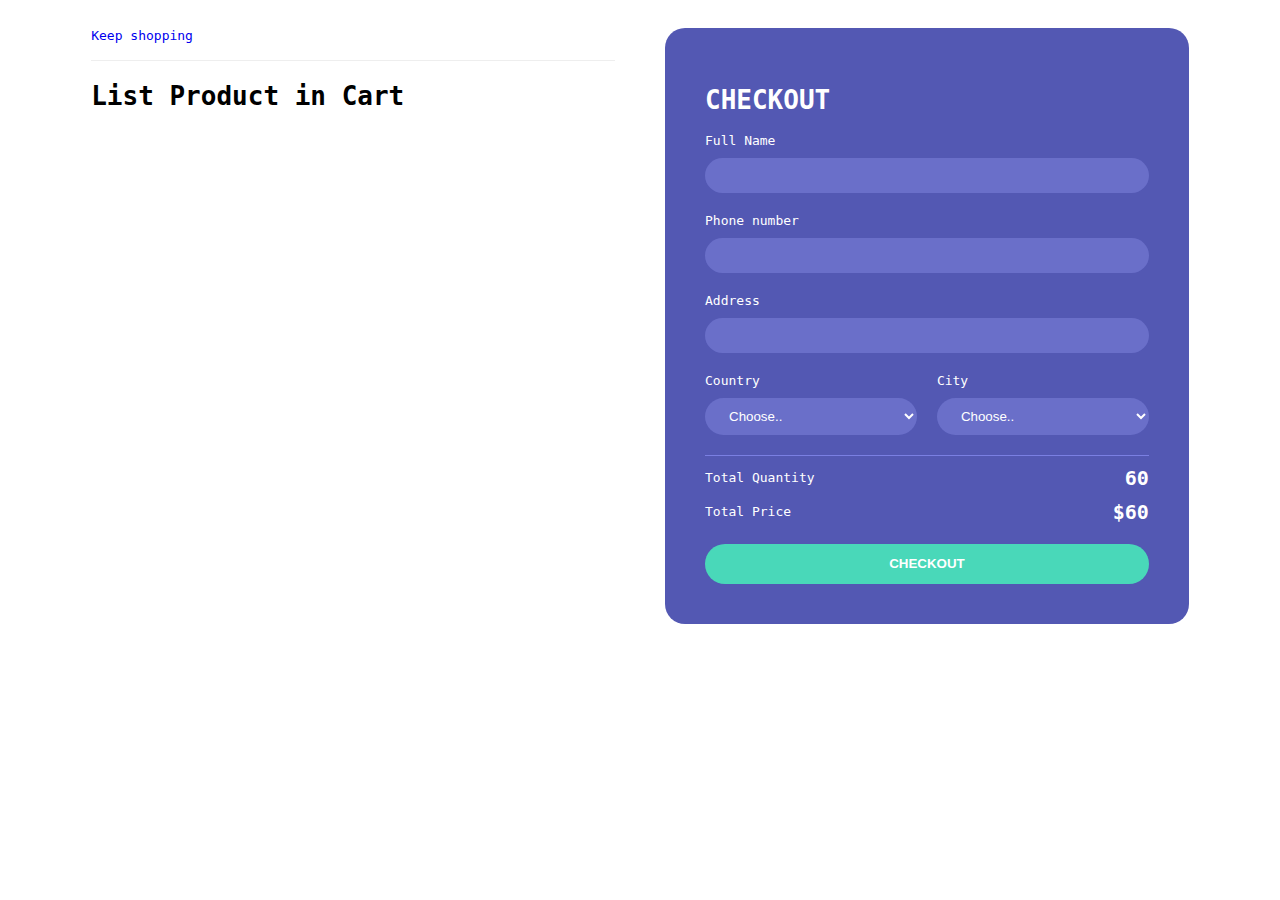
<file: checkout.html>
<html lang="en">
<head>
    <meta charset="UTF-8">
    <meta name="viewport" content="width=device-width, initial-scale=1.0">
    <title>Document</title>
    <link rel="stylesheet" href="CSS/style.css">
</head>
<body>
    
    <div class="container">
        <div class="checkoutLayout">
            <div class="returnCart">
                <a href="Shop.html">Keep shopping</a>
                <h1>List Product in Cart</h1>
                <div class="list">
                    <div class="item">
                        <img src="images/1.webp">
                        <div class="info">
                            <div class="name"> PRODUCT 1</div>
                            <div class="Price">$22/1 product</div>
                        </div>
                        <div class="quantity">1</div>
                        <div class="returnPrice">$50</div>
                    </div>
                </div>
            </div>

            <div class="right">
                <h1>CHECKOUT</h1>
                <div class="form">
                    <div class="group">
                        <label for="">Full Name</label>
                        <input type="text" name="" id="">
                    </div>
                    <div class="group">
                        <label for="">Phone number</label>
                        <input type="text" name="" id="">
                    </div>
                    <div class="group">
                        <label for="">Address</label>
                        <input type="text" name="" id="">
                    </div>
                    <div class="group">
                        <label for="">Country</label>
                        <select name="" id="">
                            <option value="">Choose..</option>
                            <option value="london">london</option>
                        </select>
                    </div>
                    <div class="group">
                        <label for="">City</label>
                        <select name="" id="">
                            <option value="">Choose..</option>
                            <option value="london">london</option>
                        </select>
                    </div>
                </div>
                <div class="return">
                    <div class="row">
                        <div>Total Quantity</div>
                        <div class="totalQuantity">60</div>
                    </div>
                    <div class="row">
                        <div>Total Price</div>
                        <div class="totalPrice">$60</div>
                    </div>
                </div>
                <button class="buttonCheckout">
                    CHECKOUT
                </button>
            </div>
        </div>
    </div>

    <script src="JS/checkout.js"></script>
</body>
</html>
</file>
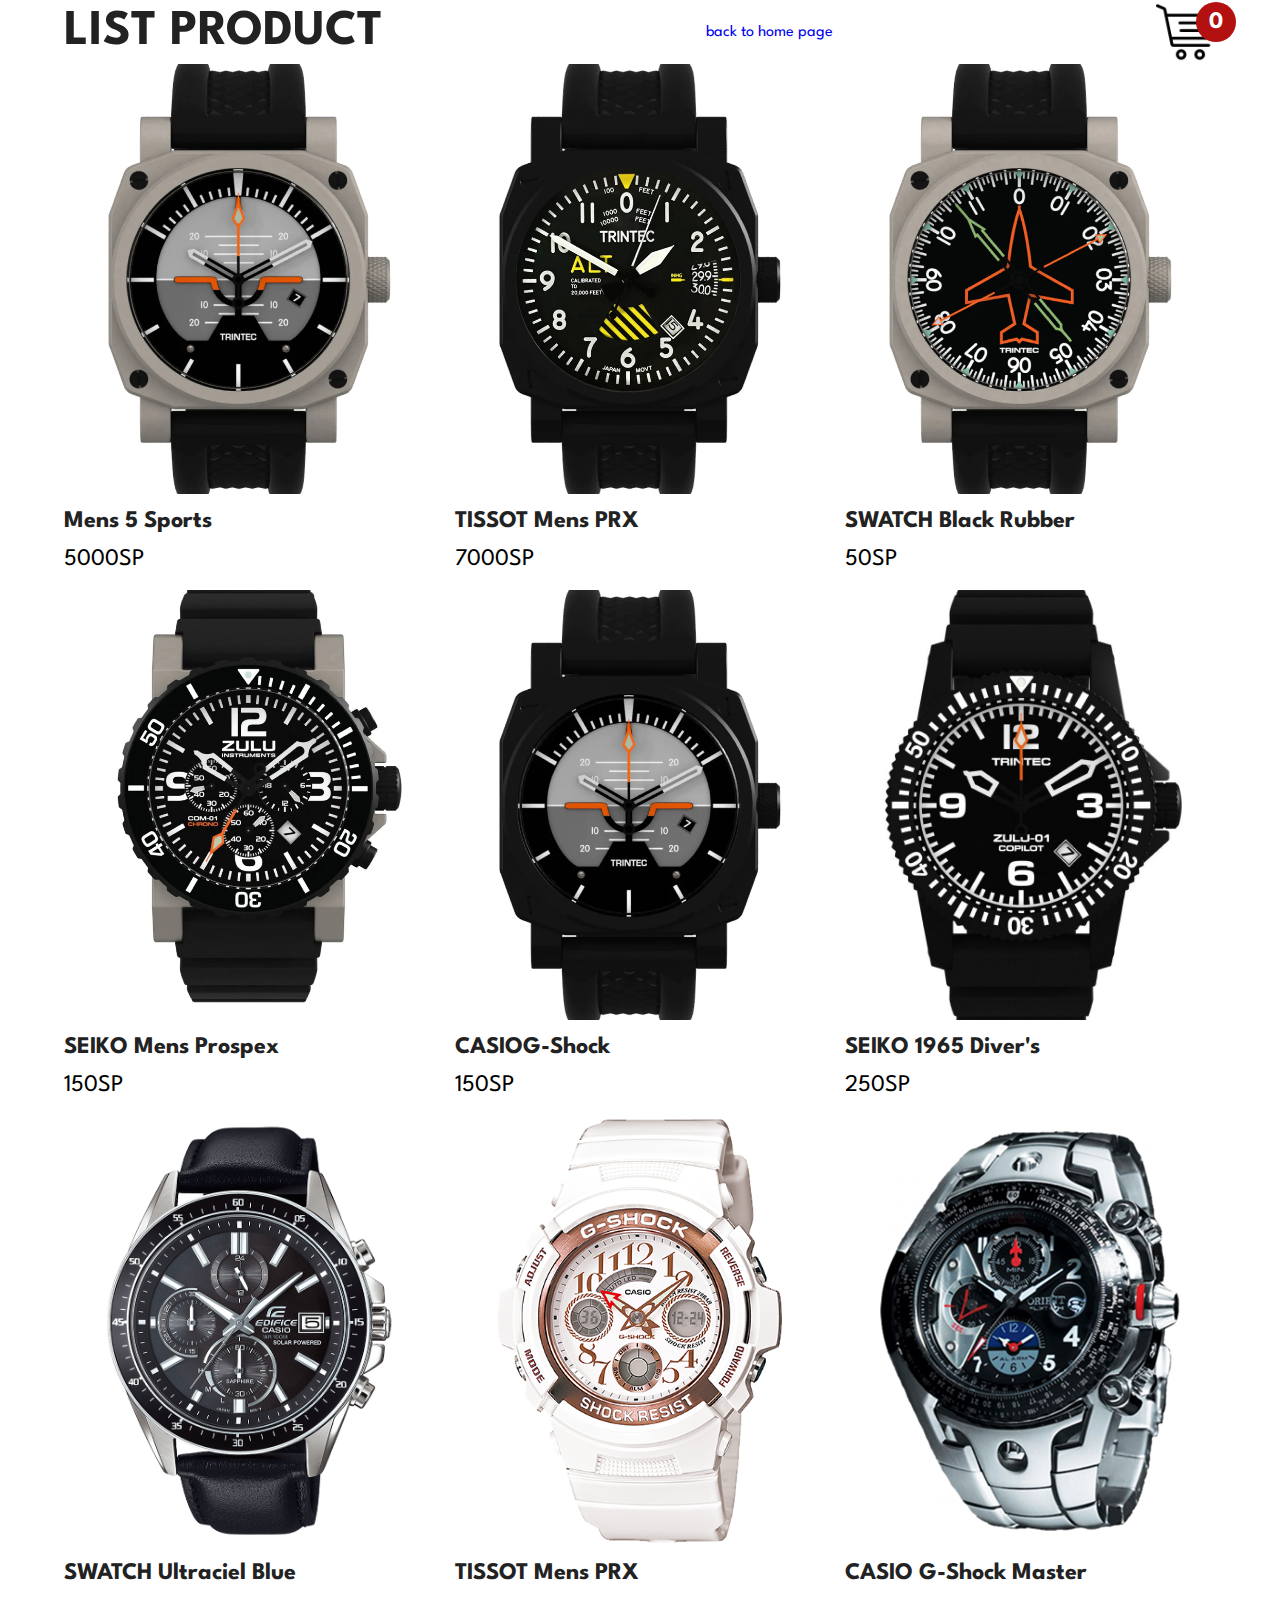
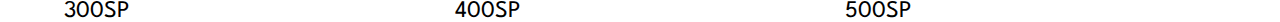
<file: Shop.html>
<html lang="en">
<head>
    <meta charset="UTF-8">
    <meta name="viewport" content="width=device-width, initial-scale=1.0">
    <title>Document</title>
    <link rel="stylesheet" href="CSS/style.css">
    <link rel="stylesheet" href="CSS/style_index.css">
</head>
<body>

    <div class="container">
        <header>
            <h1>LIST PRODUCT</h1>
            <a href="index.html">back to home page</a>
            <div class="iconCart">
                <img src="icon.png" alt="">
                <div class="totalQuantity">0</div>
            </div>
        </header>

        <div class="listProduct">
            <div class="item">
                <img src="images/1.webp" alt="">
                <h2>Product Name</h2>
                <div class="price">$50</div>
                <button>Add to cart</button>
            </div>
        </div>

    </div>

    <div class="cart">
        <h2>CART</h2>
        <div class="listCart">
            <div class="item">
                <img src="images/1.webp" alt="">
                <div class="content">
                    <div class="name">
                        Product name
                    </div>
                    <div class="price">
                        $50/1 product
                    </div>  
                </div>

                <div class="quantity">
                    <button>-</button>
                    <span class="value">3</span>
                    <button>+</button>
                </div>
            </div>
        </div>

        <div class="buttons">
            <div class="close">CLOSE</div>
            <div class="checkout">
            <a href="checkout.html">Check</a>
            </div>
        </div>
    </div>

    <script src="JS/app.js"></script>
</body>
</html>
</file>
<file: CSS/style.css>
body{
    font-family: monospace;
    overflow-x: hidden;
    font-synthesis: 15px;
}
a{
    text-decoration: none;
}
.container{
    width: 1200px;
    margin: auto;
    max-width: 90%;
    transition: transform 1s;
}

header img{
    width: 60px;
}
header{
    display: flex;
    align-items: center;
    justify-content: space-between;
}
header .iconCart{
    position: relative;
    z-index: 1;
}
header .totalQuantity{
    position: absolute;
    top: 0;
    right: 0;
    font-size: x-large;
    background-color: #b31010;
    width: 40px;
    height: 40px;
    color: #fff;
    font-weight: bold;
    display: flex;
    justify-content: center;
    align-items: center;
    border-radius: 50%;
    transform: translateX(20px);
}
.listProduct{
    display: grid;
    grid-template-columns: repeat(3, 1fr);
    gap: 20px;
}
.listProduct .item img{
    width: 100%;
        height: 430px;
    object-fit: cover;
}
.listProduct .item{
    position: relative;
}
.listProduct .item h2{
    font-weight: 700;
    font-size: x-large;
}
.listProduct .item .price{
    font-size: x-large;
}

.listProduct .item button{
    position: absolute;
    top: 50%;
    left: 50%;
    background-color: #088178;
    color: #fff;
    width: 50%;
    border: none;
    padding: 20px 30px;
    box-shadow: 0 10px 50px #000;
    cursor: pointer;
    transform: translateX(-50%) translateY(100px);
    opacity: 0;
}
.listProduct .item:hover button{
    transition:  0.5s;
    opacity: 1;
    transform: translateX(-50%) translateY(0);
}
.cart{
    color: #fff;
    position: fixed;
    width: 400px;
    max-width: 80vw;
    height: 100vh;
    background-color: #0E0F11;
    top: 0px;
    right: -100%;
    display: grid;
    grid-template-rows: 50px 1fr 50px;
    gap: 20px;
    transition: right 1s;
}

.cart .buttons .checkout{
    background-color: #088178;
    color: #000;
}
.cart h2{
    color: #088178;
    padding: 20px;
    height: 30px;
    margin: 0;
}


.cart .listCart .item{
    display: grid;
    grid-template-columns: 50px 1fr 70px;
    align-items: center;
    gap: 20px;
    margin-bottom: 20px;
    
}
.cart .listCart img{
    width: 100%;
    height: 70px;
    object-fit: cover;
    border-radius: 10px;
}
.cart .listCart .item .name{
    font-weight: bold;
}
.cart .listCart .item .quantity{
    display: flex;
    justify-content: end;
    align-items: center;
}
.cart .listCart .item .quantity span{
    display: block;
    width: 50px;
    text-align: center;
}

.cart .listCart{
    padding: 20px;
    overflow: auto;
}
.cart .listCart::-webkit-scrollbar{
    width: 0;
}

.cart .buttons{
    display: grid;
    grid-template-columns: repeat(2, 1fr);
    text-align: center;
}
.cart .buttons div{
    background-color: #000;
    display: flex;
    justify-content: center;
    align-items: center;
    font-weight: bold;
    cursor: pointer;
}
.cart .buttons a{
    color: #fff;
    text-decoration: none;
}
.checkoutLayout{
    display: grid;
    grid-template-columns: repeat(2, 1fr);
    gap: 50px;
    padding: 20px;
}
.checkoutLayout .right{
    background-color: #5358B3;
    border-radius: 20px;
    padding: 40px;
    color: #fff;
}
.checkoutLayout .right .form{
    display: grid;
    grid-template-columns: repeat(2, 1fr);
    gap: 20px;
    border-bottom: 1px solid #7a7fe2;
    padding-bottom: 20px;
}
.checkoutLayout .form h1,
.checkoutLayout .form .group:nth-child(-n+3){
    grid-column-start: 1;
    grid-column-end: 3;
}
.checkoutLayout .form input, 
.checkoutLayout .form select
{
    width: 100%;
    padding: 10px 20px;
    box-sizing: border-box;
    border-radius: 20px;
    margin-top: 10px;
    border:none;
    background-color: #6a6fc9;
    color: #fff;
}
.checkoutLayout .right .return .row{
    display: flex;
    justify-content: space-between;
    align-items: center;
    margin-top: 10px;
}
.checkoutLayout .right .return .row div:nth-child(2){
    font-weight: bold;
    font-size: x-large;
}
.buttonCheckout{
    width: 100%;
    height: 40px;
    border: none;
    border-radius: 20px;
    background-color: #49D8B9;
    margin-top: 20px;
    font-weight: bold;
    color: #fff;


}
.returnCart h1{
    border-top: 1px solid #eee;  
    padding: 20px 0;
}
.returnCart .list .item img{
    height: 80px;
}
.returnCart .list .item{
    display: grid;
    grid-template-columns: 80px 1fr  50px 80px;
    align-items: center;
    gap: 20px;
    margin-bottom: 30px;
    padding: 0 10px;
    box-shadow: 0 10px 20px #5555;
    border-radius: 20px;
}
.returnCart .list .item .name,
.returnCart .list .item .returnPrice{
    font-size: large;
    font-weight: bold;
}
</file>
<file: CSS/style_index.css>
@import url("https://fonts.googleapis.com/css2?family=Spartan:wght@100;200;300;400;500;600;700;800;900&display=swap");
* {
  margin: 0;
  padding: 0;
  box-sizing: border-box;
  font-family: "Spartan", sans-serif;
}

html {
  scroll-behavior: smooth;
}

/* Global Styles */

h1 {
  font-size: 50px;
  line-height: 64px;
  color: #222;
}

h2 {
  font-size: 46px;
  line-height: 54px;
  color: #222;
}

h4 {
  font-size: 20px;
  color: #222;
}

h6 {
  font-weight: 700;
  font-size: 12px;
}

p {
  font-size: 16px;
  color: #465b52;
  margin: 15px 0 20px 0;
}

.section-p1 {
  padding: 40px 80px;
}

.section-m1 {
  margin: 40px 0;
}

button.normal{
  font-size: 14px;
  font-weight: 600;
  padding: 15px 30px;
  color: #000;
  background-color:  #fff;
  border-radius: 4px;
  cursor: pointer;
  border: none;
  outline: none;
  transition: 0.2s;
}

body {
  width: 100%;
}


/** Header **/

#header{
  display: flex;
  align-items: center;
  justify-content: space-between;
  padding: 20px 80px;
  background-color:  #E3E6F3;
  box-shadow: 0 5px 15px rgba(0, 0, 0, 0.06);
  z-index: 999;
  position: static;
  top:0;
  left: 0;
}

#navbar{
  display: flex;
  align-items: center;
  justify-content: center;
}


#navbar li{
  list-style: none;
  padding: 0 20px;
  position: relative;

}

#navbar li a {
  text-decoration: none;
  font-size: 16px;
  font-weight: 600;
  color: #1a1a1a;
  transition:  0.3s ease;
}

#navbar li a:hover,
#navbar li a.active{
  color: #088178;
}

#navbar li a.active::after,
#navbar li a:hover::after{
  content: "";
  width: 30%;
  height: 2px;
  background-color: #088178;
  position: absolute;
  bottom: -4px;
  left: 20px;
}

#mobile{
  display: none;
  align-items: center;
}

#close{
  display: none;
}


/***  Home page**/
#hero{
  background-image: url(/hero4.png);
  height: 90vh;
  width: 100%;
  background-size: cover;
  background-position: top 25% right 0;
  padding: 0 80px;
  display: flex;
  flex-direction: column;
  align-items: flex-start;
  justify-content: center;
}

#hero h4{
  padding-bottom: 15px;
}

#hero h1{
  color: #088178;
}

#hero button{
  background-image: url(/img/button.png);
  background-color: transparent;
  color: #088178;
  border: 0;
  padding: 14px 80px 14px 65px;
  background-repeat: no-repeat;
  cursor: pointer;
  font-weight: 700;
  font-size: 15px;
}
#feature{
  display: flex;
  align-items: center;
  justify-content: space-between;
  flex-wrap: wrap;
}
#feature .fe-box{
  width: 180px;
  text-align: center;
  padding: 25px 15px;
  box-shadow: 20px 20px 34px rgba(0, 0, 0, 0.03);
  border: 1px solid #cce7d0;
  border-radius: 4px;
  margin: 15px;
}

#feature .fe-box:hover{
  box-shadow: 10px 10px 54px rgba(70, 62, 221, 0.3);
}

#feature .fe-box img{
  width: 100%;
  margin-bottom: 10px;
}


#feature .fe-box h6{
  display: inline-block;
  padding: 9px 8px 6px 8px;
  line-height: 1; 
  border-radius: 4px;
  color: #088178;
  background-color: #fddde4;

}

#feature .fe-box:nth-child(2) h6{
  background-color: #cdebbc;
}

#feature .fe-box:nth-child(3) h6{
  background-color: #d1e8f2;
}

#feature .fe-box:nth-child(4) h6{
  background-color: #cdd4f8;
}

#feature .fe-box:nth-child(5) h6{
  background-color: #f6dbf6;
}

#feature .fe-box:nth-child(6) h6{
  background-color: #cdebbc;
}


#product1{
  text-align: center;
}
#product1 .pro-container{
  display: flex;
  justify-content: space-between;
  padding-top: 20px;
  flex-wrap: wrap;
}
#product1 .pro{
  width: 23%;
  min-width: 250px;
  padding: 10px 12px;
  border: 1px solid #cce7d0;
  border-radius: 25px;
  cursor: pointer;
  box-shadow: 20px 20px 30px rgba(0, 0, 0, 0.02);
  margin: 15px 0 ;
  transition: 0.2s ease;
  position: relative;

}
#product1 .pro:hover{
  box-shadow: 20px 20px 30px rgba(0, 0, 0, 0.06);
}

#product1 .pro img{
  width: 100%;
  border-radius: 20px;
}
#product1 .pro .des{
  text-align: center;
  padding: 10px 0 ; 
}

#product1 .pro .des span{
  color: #060606;
  font-size: 12px;
}

#product1 .pro .des h5{
  padding-top: 7px;
  color: #1a1a1a;
  font-size: 14px;
}

#product1 .pro .des i{
  font-size: 12px;
  color: rgb(243, 181, 25);
}
#product1 .pro .des h4{
  padding-top: 7px;
  font-size: 15px;
  font-weight: 700;
  color: #088178;
}
#product1 .pro .cart{
  width: 40px;
  height: 40px;
  line-height: 40px;
  border-radius: 50px;
  background-color: #e8f6ea;
  font-weight: 500;
  color:#088178;
  border: 1px solid #cce7d0;
  position: absolute;
  bottom: 20px;
  right: 10px;

}

#banner{
  display: flex;
  flex-direction: column;
  justify-content: center;
  align-items: center;
  text-align: center;
  background-image: url(/img/banner/b55.jpg);
  width: 100%;
  height: 40vh;
  background-size: cover;
  background-position: center;
}
#banner h4{
  color: #fff;
  font-size: 16px;

}

#banner h2{
  color: #fff;
  font-size: 30px;
  padding: 10px 0;
  
}

#banner h2 span{
  color: #ef3636;
}

#banner button:hover{
  background-color:  #088178;
  color: #fff;
}

#newlatter {
  display: flex;
  justify-content: space-between;
  flex-wrap: wrap;
  align-items: center;
  background-image: url(img/banner/b14.png);
  background-repeat: no-repeat;
  background-position: 20% 30%;
  background-color: #041e42;
}
#newlatter h4{
  font-size: 22px;
  font-weight:700 ;
  color: #fff;
}

#newlatter p{
  font-size: 14px;
  font-weight:600 ;
  color: #818ea0;
}

#newlatter p span{
  color: #ffbd27;
}

#newlatter .form{
  display: flex;
  width: 40%;
}

#newlatter input{
  height: 3.125rem;
  padding: 0 1.25em;
  font-size: 14px;
  width: 100%;
  border: 1px solid transparent;
  border-radius: 4px;
  outline: none;
  border-top-right-radius: 0;
  border-bottom-right-radius: 0;

}
#newlatter button{
  background-color: #088178;
  color: #fff;
  white-space: nowrap;
  border-top-left-radius: 0;
  border-bottom-left-radius: 0;
}

footer{
  display: flex;
  flex-wrap: wrap;
  justify-content: space-between;
}


footer .col{
  display: flex;
  flex-direction: column;
  align-items: flex-start;
  margin-bottom: 20px;
}

footer .logo{
  margin-bottom: 30px;
}

footer h4{
  font-size: 14px;
  padding-bottom: 20px;
}

footer p{
  font-size: 13px;
  margin: 0 0 8px 0;
}

footer a{
  font-size: 13px;
  text-decoration: none;
  color: #222;
  margin-bottom: 10px;
}

footer .follow{
  margin-top: 20px;
}

footer .follow i{
  color: #465b52;
  padding-right:4px;
  cursor: pointer;
}
footer .install .row img{
  border: 1px solid #088178;
  border-radius: 6px;
}

footer .install img{
  margin: 10px 0 15px 0;
}

footer .install i:hover,
footer a:hover{
  color: #088178;
}

.copyright-footer  div{
  width: 100%;
  text-align: center;
  justify-content: center;
  margin-bottom: 10px;
}


/**Start medai query **/

@media (max-width:799px){
  .section-p1{
    padding: 40px 40px;
  }


  #navbar{
    display: flex;
    flex-direction: column;
    align-items: flex-start;
    justify-content: flex-start;
    position: fixed;
    top: 0;
    right: -300px;
    height: 100vh;
    width: 300px;
    background-color: #e3e6f3;
    box-shadow: 0 40px 60px rgba(0, 0, 0, 0.1);
    padding: 80px 0 0 10px;
    transition: 0.3s;
  }
  #navbar.active{
    right: 0px;
  }
  #navbar li{
    margin-bottom: 25px;
  }

  #mobile{
    display: flex;
    align-items: center;
  }

  #mobile i{
    color: #1a1a1a;
    font-size: 24px;
    padding-left: 20px;
  }

  #close{
    display: initial;
    position: absolute;
    top: 30px;
    left: 30px;
    color: #222;
    font-size: 24px;
  }
  #lg-bag{
    display: none;
  }


  #hero{
    height: 70vh;
    padding: 0 80px;
    background-position: top 30% right 30%; 
  }

  #feature{
    justify-content: center;
  }

  #feature .fe-box{
    margin: 15px 15px;
  }

  #product1 .pro-container{
    justify-content: center;
  }

  #product1 .pro{
    margin: 15px;
  }

  #banner{
    height: 20vh;
  }

  #newlatter .form{
    width: 70%;
  }
} 

@media(max-width: 477px){
  .section-p1{
    padding: 20px;
  }
  #header{
    padding: 10px 30px;
  }
  h1{
    font-size: 38px;
  }
  h2{
    font-size: 32px;
  }
  #hero{
    padding: 0 80px;
    background-position: 55%; 
  }
  #feature{
    justify-content: space-between;
  }
  #feature .fe-box{
    width: 155px;
    margin: 0  0 15px 0;
  }
  #product1 .pro{
    width: 100%;
  }
  #banner{
    height:40vh;
  }
  #newlatter{
    padding: 40px 20px;
  }
  #newlatter .form{
    width: 100%;
  }
}
</file>
